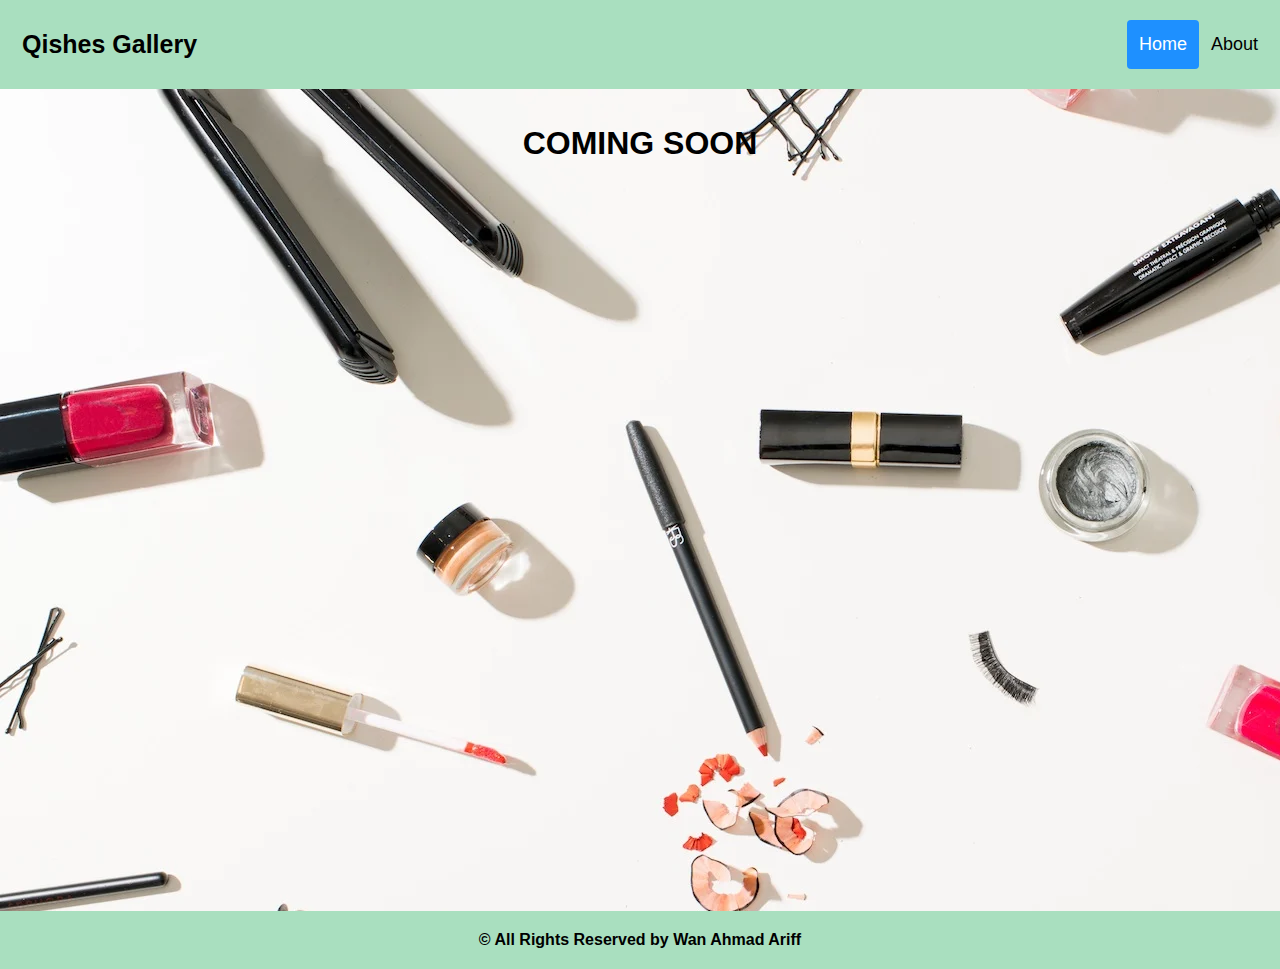
<file: QishesGallery/about.html>
<!DOCTYPE html>
<!--
To change this license header, choose License Headers in Project Properties.
To change this template file, choose Tools | Templates
and open the template in the editor.
-->
<html>
    <head>
        <title>Qishes</title>
        <meta charset="UTF-8">
        <meta name="viewport" content="width=device-width, initial-scale=1.0">
        <link rel="stylesheet" href="css/layout.css">
        <link rel="stylesheet" href="css/header.css">
    </head>
    <body style="background-image: url('img/background/Main.jpeg');">
        <div class="header">
            <center>
                <a href="home.html" class="logo">Qishes Gallery</a>
                <center/>
                <div class="header-right">
                    <a class="active" href="home.html">Home</a>
                    <a href="#about">About</a>
                </div>
        </div>
        <br><br>
        <div style="height: 750px">
            <center>
                <h1>COMING SOON</h1>
            </center>
        </div>
        <br><br>
        <footer class="header" style="position: relative;">
            <center>
                <h4>© All Rights Reserved by Wan Ahmad Ariff</h4>
            </center>
        </footer>
    </body>
</html>
</file>
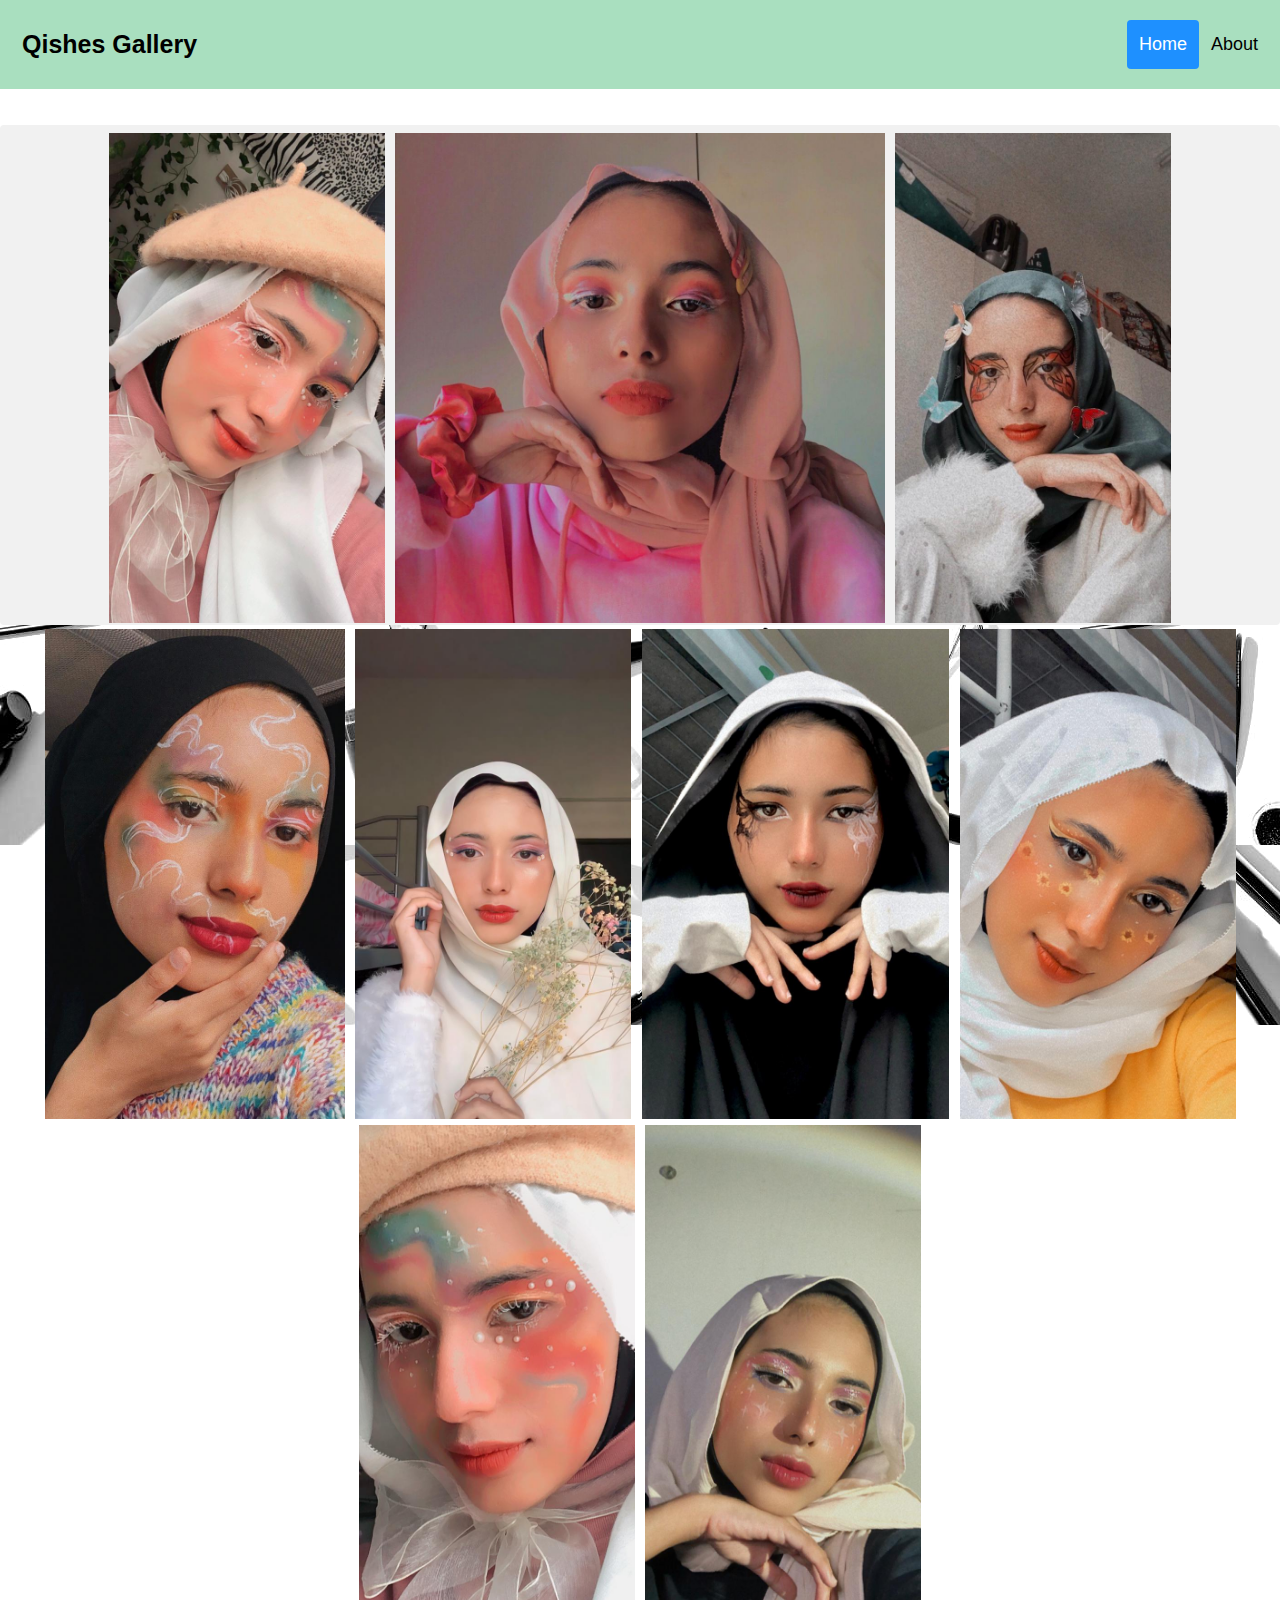
<file: QishesGallery/fairycore.html>
<!DOCTYPE html>
<!--
To change this license header, choose License Headers in Project Properties.
To change this template file, choose Tools | Templates
and open the template in the editor.
-->
<html>
    <head>
        <title>Qishes - Fairycore</title>
        <meta charset="UTF-8">
        <meta name="viewport" content="width=device-width, initial-scale=1.0">
        <link rel="stylesheet" href="css/innerlayout.css">
        <link rel="stylesheet" href="css/header.css">
    </head>
    <body>
        <div class="header">
            <a href="#default" class="logo">Qishes Gallery</a>
            <div class="header-right">
                <a class="active" href="home.html">Home</a>
                <a href="about.html">About</a>
            </div>
        </div>
        <br><br>
        <div style="width: 100%; height: 100%; background-image: url('img/background/Main2.jpeg');">
            <div class="screen">
                <div class="Bol"></div>
            </div>
            <div class="img">
                <img src="img/fairycore/Fairytale Butterfly.jpeg" alt=""/>
                <img src="img/fairycore/WhatsApp Image 2021-08-29 at 13.44.25 (1).jpeg" alt=""/>
                <img src="img/fairycore/WhatsApp Image 2021-08-29 at 13.44.26.jpeg" alt=""/>
                <img src="img/fairycore/WhatsApp Image 2021-08-29 at 13.44.30 (1).jpeg" alt=""/>
                <img src="img/fairycore/WhatsApp Image 2021-08-29 at 13.44.33 (1).jpeg" alt=""/>
                <img src="img/fairycore/WhatsApp Image 2021-08-29 at 13.44.37 (2).jpeg" alt=""/>
                <img src="img/fairycore/WhatsApp Image 2021-08-29 at 13.47.33.jpeg" alt=""/>
                <img src="img/fairycore/WhatsApp Image 2021-08-29 at 13.47.36.jpeg" alt=""/>
                <img src="img/fairycore/WhatsApp Image 2021-08-29 at 14.00.30.jpeg" alt=""/>
            </div>
        </div>
        <br><br>
        </body>
</html>
</file>
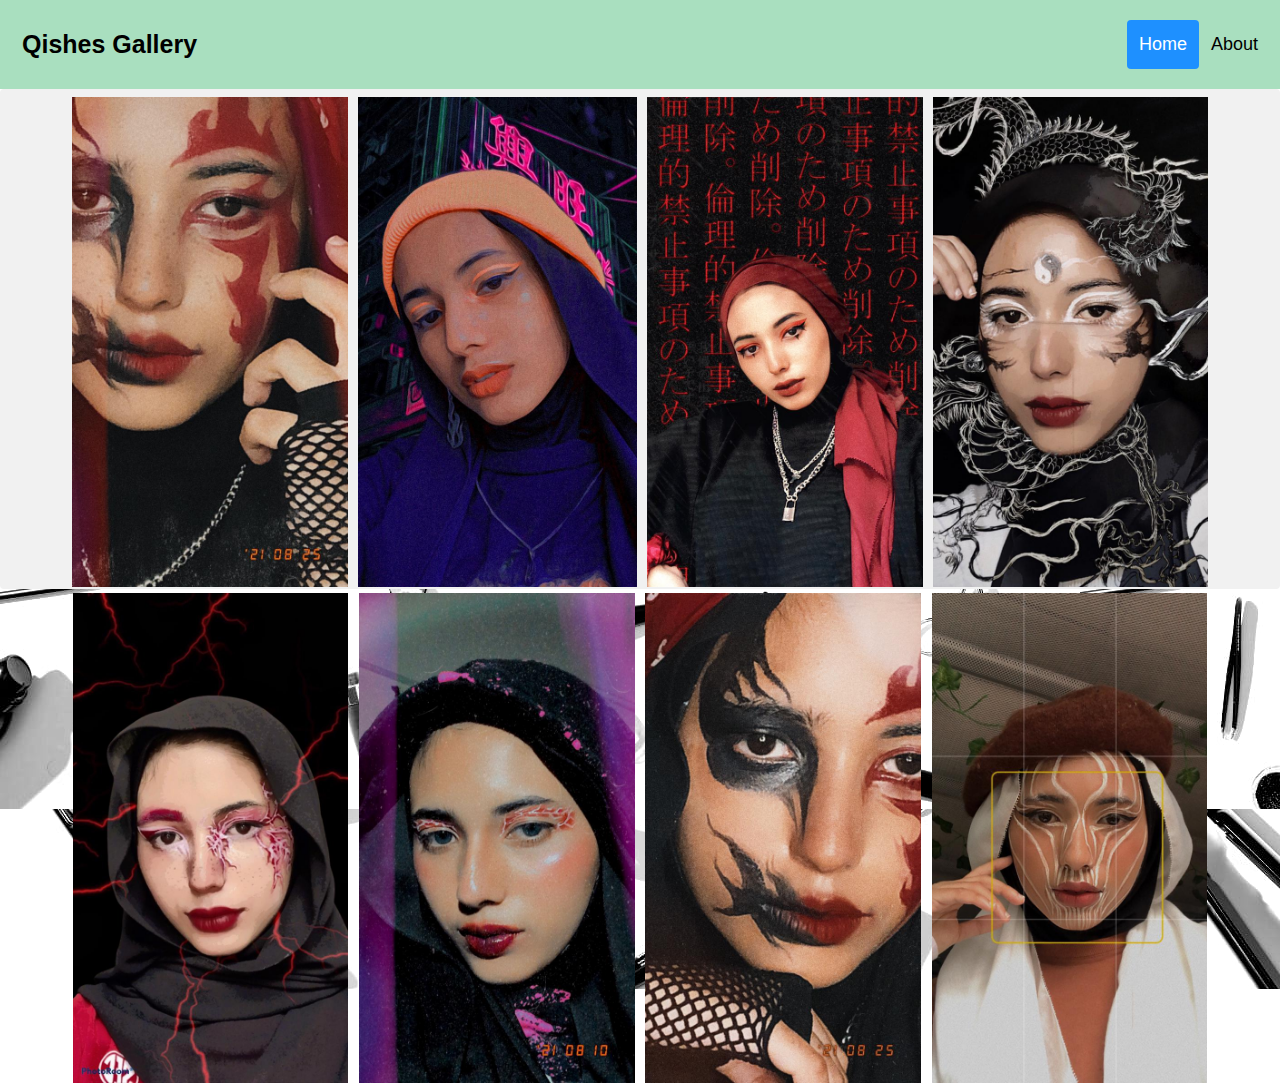
<file: QishesGallery/graphic.html>
<!DOCTYPE html>
<!--
To change this license header, choose License Headers in Project Properties.
To change this template file, choose Tools | Templates
and open the template in the editor.
-->
<html>
    <head>
        <title>Qishes - Graphic</title>
        <meta charset="UTF-8">
        <meta name="viewport" content="width=device-width, initial-scale=1.0">
        <link rel="stylesheet" href="css/innerlayout.css">
        <link rel="stylesheet" href="css/header.css">
    </head>
    <body>
        <div class="header">
            <a href="#default" class="logo">Qishes Gallery</a>
            <div class="header-right">
                <a class="active" href="home.html">Home</a>
                <a href="about.html">About</a>
            </div>
        </div>
        <div style="width: 100%; height: 100%; background-image: url('img/background/Main2.jpeg');">
            <div class="screen">
                <div class="Bol"></div>
            </div>
            <div class="img">
                <img src="img/graphic/Flaming Black and Red.jpeg" alt=""/>
                <img src="img/graphic/WhatsApp Image 2021-08-29 at 13.44.28 (1).jpeg" alt=""/>
                <img src="img/graphic/WhatsApp Image 2021-08-29 at 13.44.29.jpeg" alt=""/>
                <img src="img/graphic/WhatsApp Image 2021-08-29 at 13.44.34.jpeg" alt=""/>
                <img src="img/graphic/WhatsApp Image 2021-08-29 at 13.44.39.jpeg" alt=""/>
                <img src="img/graphic/WhatsApp Image 2021-08-29 at 13.47.34.jpeg" alt=""/>
                <img src="img/graphic/WhatsApp Image 2021-08-29 at 13.47.35 (1).jpeg" alt=""/>
                <img src="img/graphic/WhatsApp Image 2021-08-29 at 13.47.35.jpeg" alt=""/>
            </div>
        </div>
        </body>
</html>
</file>
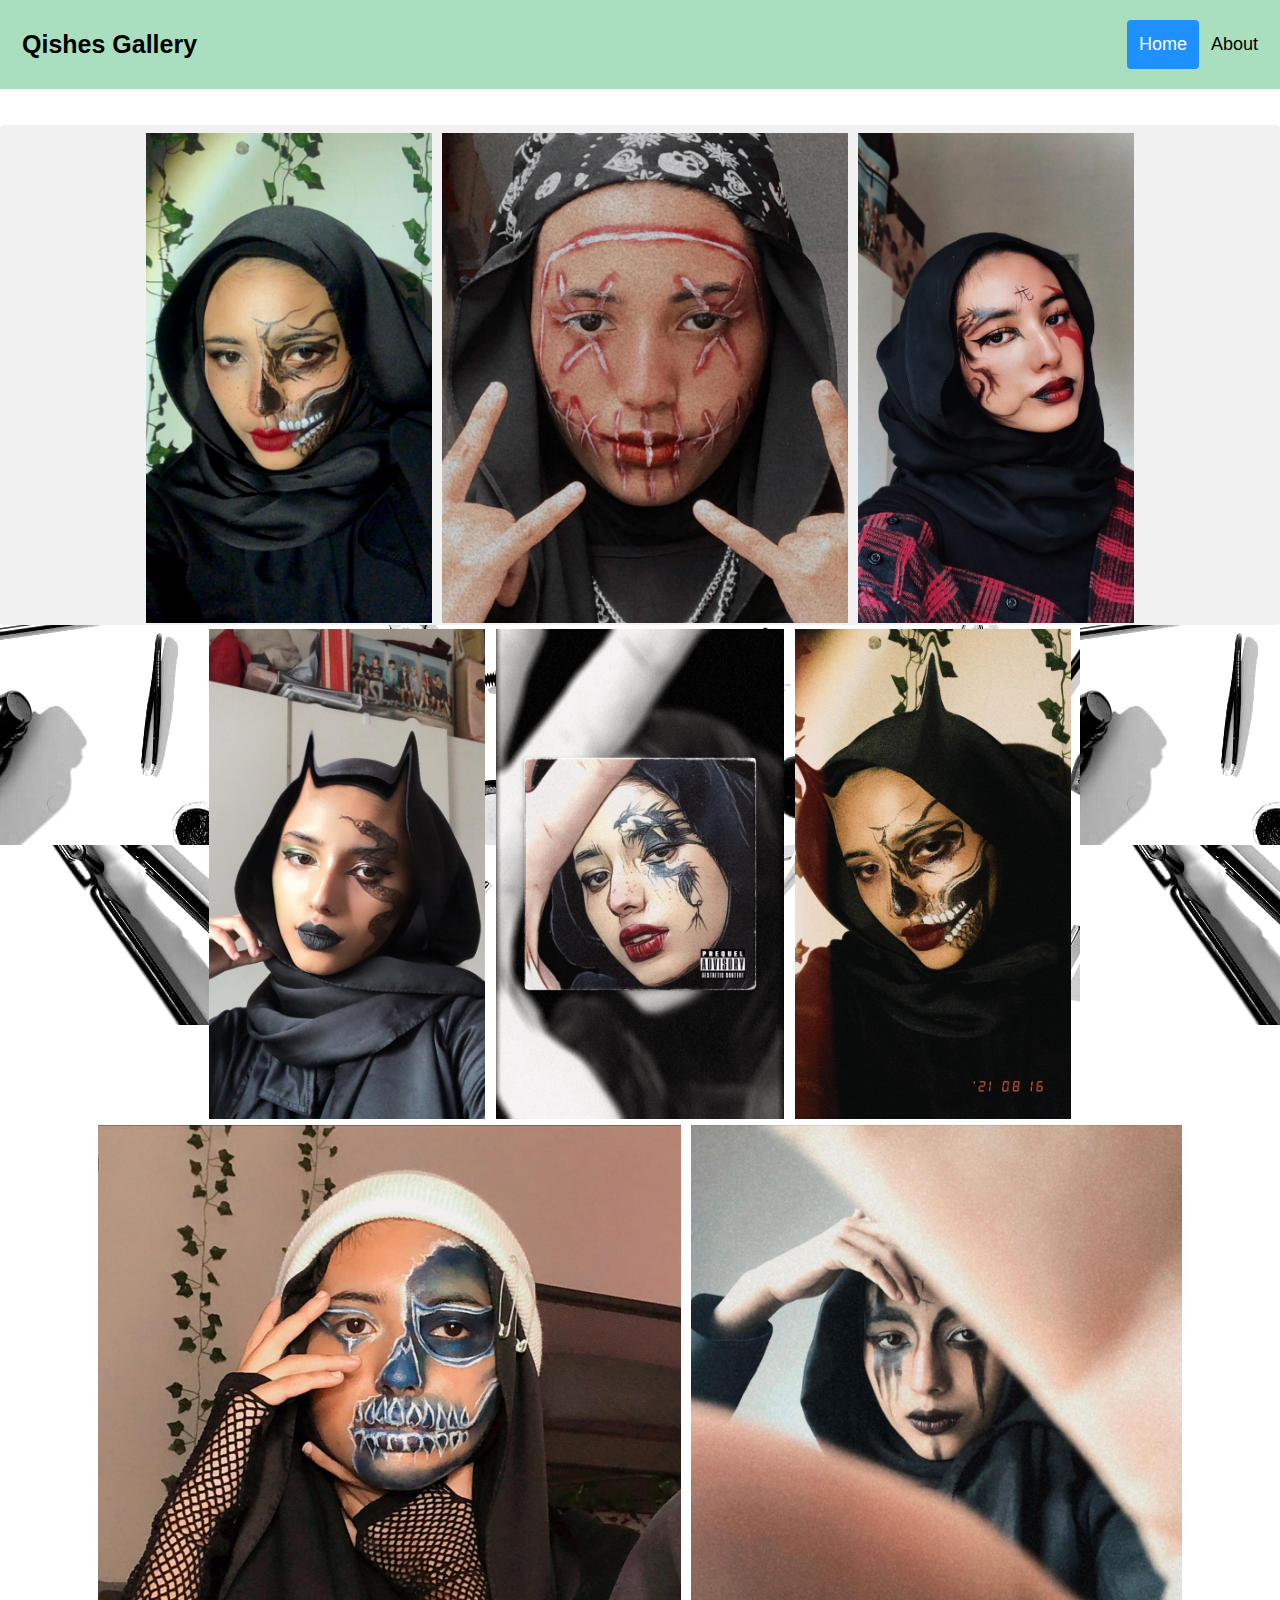
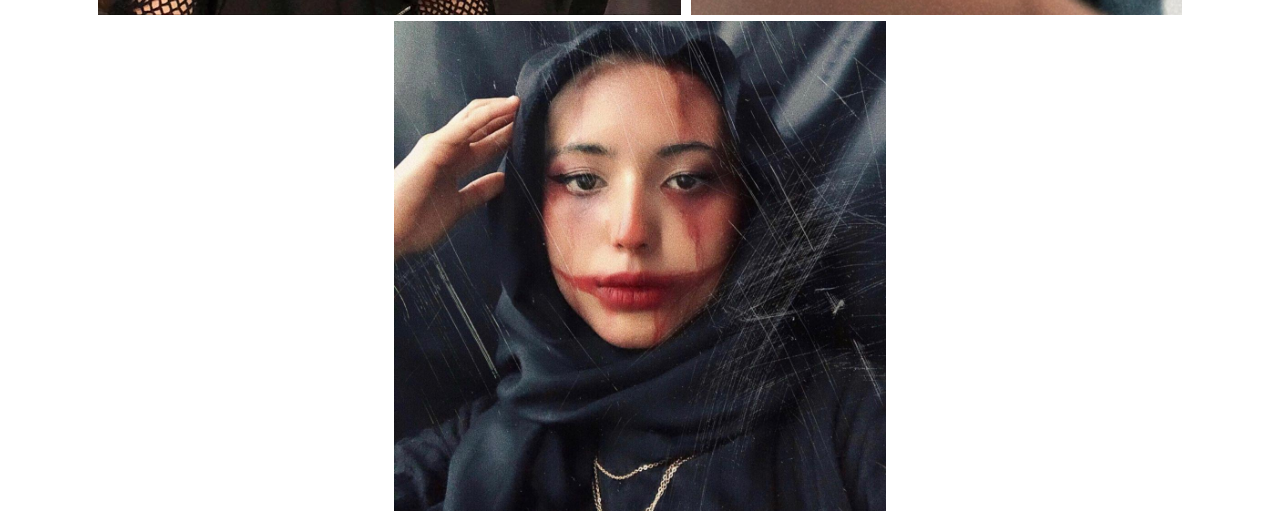
<file: QishesGallery/grunge.html>
<!DOCTYPE html>
<!--
To change this license header, choose License Headers in Project Properties.
To change this template file, choose Tools | Templates
and open the template in the editor.
-->
<html>
    <head>
        <title>Qishes - Grunge</title>
        <meta charset="UTF-8">
        <meta name="viewport" content="width=device-width, initial-scale=1.0">
        <link rel="stylesheet" href="css/innerlayout.css">
        <link rel="stylesheet" href="css/header.css">
    </head>
    <body>
        <div class="header">
            <a href="#default" class="logo">Qishes Gallery</a>
            <div class="header-right">
                <a class="active" href="home.html">Home</a>
                <a href="about.html">About</a>
            </div>
        </div>
        <br><br>
        <div style="width: 100%; height: 100%; background-image: url('img/background/Main2.jpeg');">
            <div class="screen">
                <div class="Bol"></div>
            </div>
            <div class="img">
                <img src="img/grunge/Half Skull.jpeg" alt=""/>
                <img src="img/grunge/WhatsApp Image 2021-08-29 at 13.44.28.jpeg" alt=""/>
                <img src="img/grunge/WhatsApp Image 2021-08-29 at 13.44.31 (1).jpeg" alt=""/>
                <img src="img/grunge/WhatsApp Image 2021-08-29 at 13.44.38 (1).jpeg" alt=""/>
                <img src="img/grunge/WhatsApp Image 2021-08-29 at 13.44.39 (1).jpeg" alt=""/>
                <img src="img/grunge/WhatsApp Image 2021-08-29 at 13.47.34 (1).jpeg" alt=""/>
                <img src="img/grunge/WhatsApp Image 2021-08-29 at 13.47.38.jpeg" alt=""/>
                <img src="img/grunge/WhatsApp Image 2021-08-29 at 13.51.11.jpeg" alt=""/>
                <img src="img/grunge/WhatsApp Image 2021-08-29 at 13.51.34.jpeg" alt=""/>
            </div>
        </div>
        <br><br>
        </body>
</html>
</file>
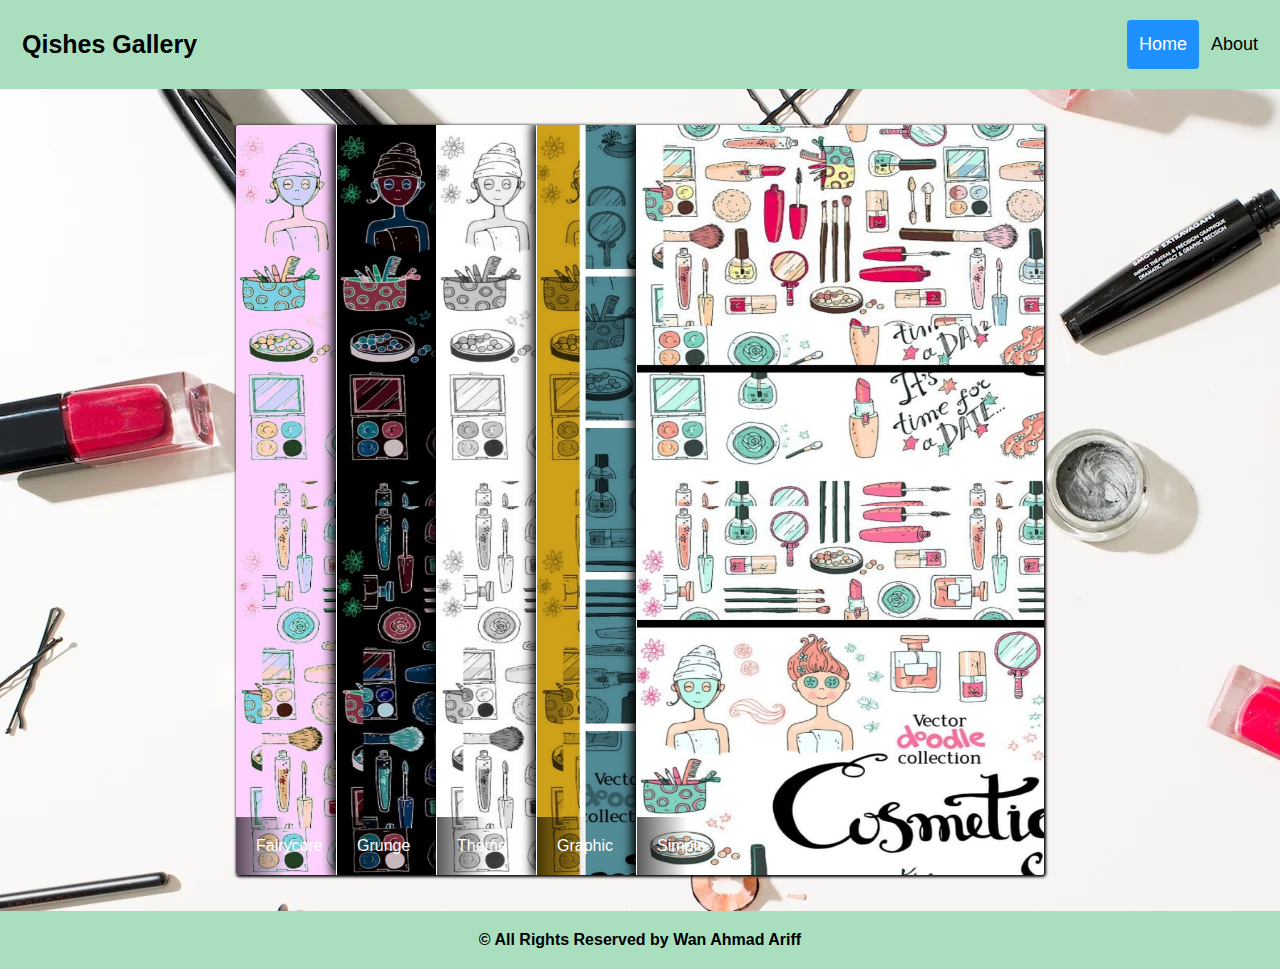
<file: QishesGallery/home.html>
<!DOCTYPE html>
<!--
To change this license header, choose License Headers in Project Properties.
To change this template file, choose Tools | Templates
and open the template in the editor.
-->
<html>
    <head>
        <title>Qishes</title>
        <meta charset="UTF-8">
        <meta name="viewport" content="width=device-width, initial-scale=1.0">
        <link rel="stylesheet" href="css/layout.css">
        <link rel="stylesheet" href="css/header.css">
    </head>
    <body style="background-image: url('img/background/Main.jpeg');">
        <div class="header">
            <center>
            <a href="home.html" class="logo">Qishes Gallery</a>
            <center/>
            <div class="header-right">
                <a class="active" href="home.html">Home</a>
                <a href="about.html">About</a>
            </div>
        </div>
        <br><br>
        <div>
            <ul>
                <li>
                    <span>Fairycore</span>
                    <a href="fairycore.html">
                    <img src="img/background/fairycore.jpeg" alt=""/>
                    </a>
                </li>
                <li>
                    <span>Grunge</span>
                    <a href="grunge.html">
                    <img src="img/background/grunge.jpeg" alt=""/>
                    </a>
                </li>
                <li>
                    <span>Theme</span>
                    <a href="theme.html">
                    <img src="img/background/theme.jpeg" alt=""/>
                    </a>
                </li>
                <li>
                    <span>Graphic</span>
                    <a href="graphic.html">
                    <img src="img/background/graphic.jpeg" alt=""/>
                    </a>
                    </li>
                <li>
                    <span>Simple</span>
                    <a href="simple.html">
                    <img src="img/background/simple.jpeg" alt=""/>
                    </a>
                </li>
            </ul>
        </div>
        <br><br>
    </body>
    <footer>
        <div class="header" style="position: relative;">
            <center>
            <h4>© All Rights Reserved by Wan Ahmad Ariff</h4>
            </center>
        </div>
    </footer>
</html>
</file>
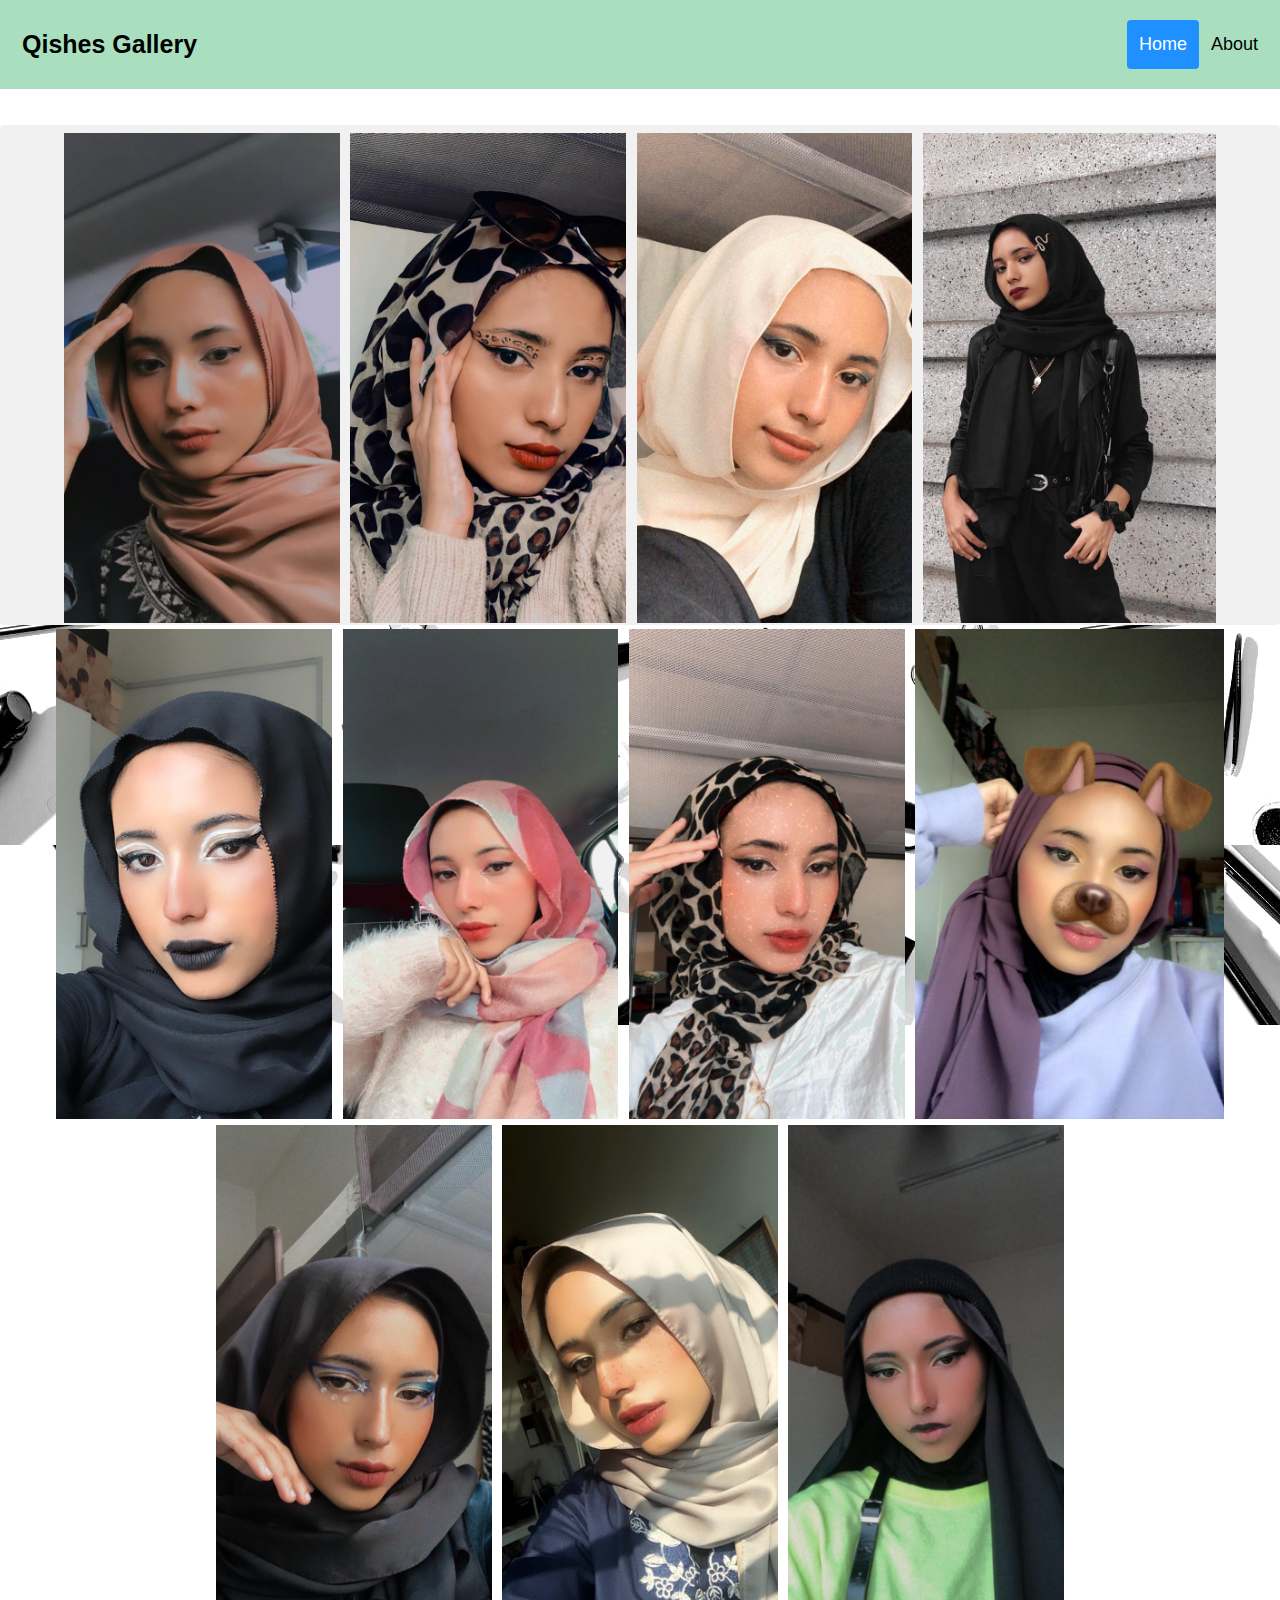
<file: QishesGallery/simple.html>
<!DOCTYPE html>
<!--
To change this license header, choose License Headers in Project Properties.
To change this template file, choose Tools | Templates
and open the template in the editor.
-->
<html>
    <head>
        <title>Qishes - Simple</title>
        <meta charset="UTF-8">
        <meta name="viewport" content="width=device-width, initial-scale=1.0">
        <link rel="stylesheet" href="css/innerlayout.css">
        <link rel="stylesheet" href="css/header.css">
    </head>
    <body>
        <div class="header">
            <a href="#default" class="logo">Qishes Gallery</a>
            <div class="header-right">
                <a class="active" href="home.html">Home</a>
                <a href="about.html">About</a>
            </div>
        </div>
        <br><br>
        <div style="width: 100%; height: 100%; background-image: url('img/background/Main2.jpeg');"><div style="width: 100%; height: 100%; background-image: url('img/background/Main2.jpeg');">
            <div class="screen">
                <div class="Bol"></div>
            </div>
            <div class="img">
                <img src="img/simple/WhatsApp Image 2021-08-29 at 13.44.25.jpeg" alt=""/>
                <img src="img/simple/WhatsApp Image 2021-08-29 at 13.44.30.jpeg" alt=""/>
                <img src="img/simple/WhatsApp Image 2021-08-29 at 13.44.31.jpeg" alt=""/>
                <img src="img/simple/WhatsApp Image 2021-08-29 at 13.44.32 (1).jpeg" alt=""/>
                <img src="img/simple/WhatsApp Image 2021-08-29 at 13.44.32.jpeg" alt=""/>
                <img src="img/simple/WhatsApp Image 2021-08-29 at 13.44.33.jpeg" alt=""/>
                <img src="img/simple/WhatsApp Image 2021-08-29 at 13.44.34 (1).jpeg" alt=""/>
                <img src="img/simple/WhatsApp Image 2021-08-29 at 13.44.36.jpeg" alt=""/>
                <img src="img/simple/WhatsApp Image 2021-08-29 at 13.44.37 (1).jpeg" alt=""/>
                <img src="img/simple/WhatsApp Image 2021-08-29 at 13.44.37.jpeg" alt=""/>
                <img src="img/simple/WhatsApp Image 2021-08-29 at 13.44.38.jpeg" alt=""/>
            </div>
        </div>
        <br><br>
        </body>
</html>
</file>
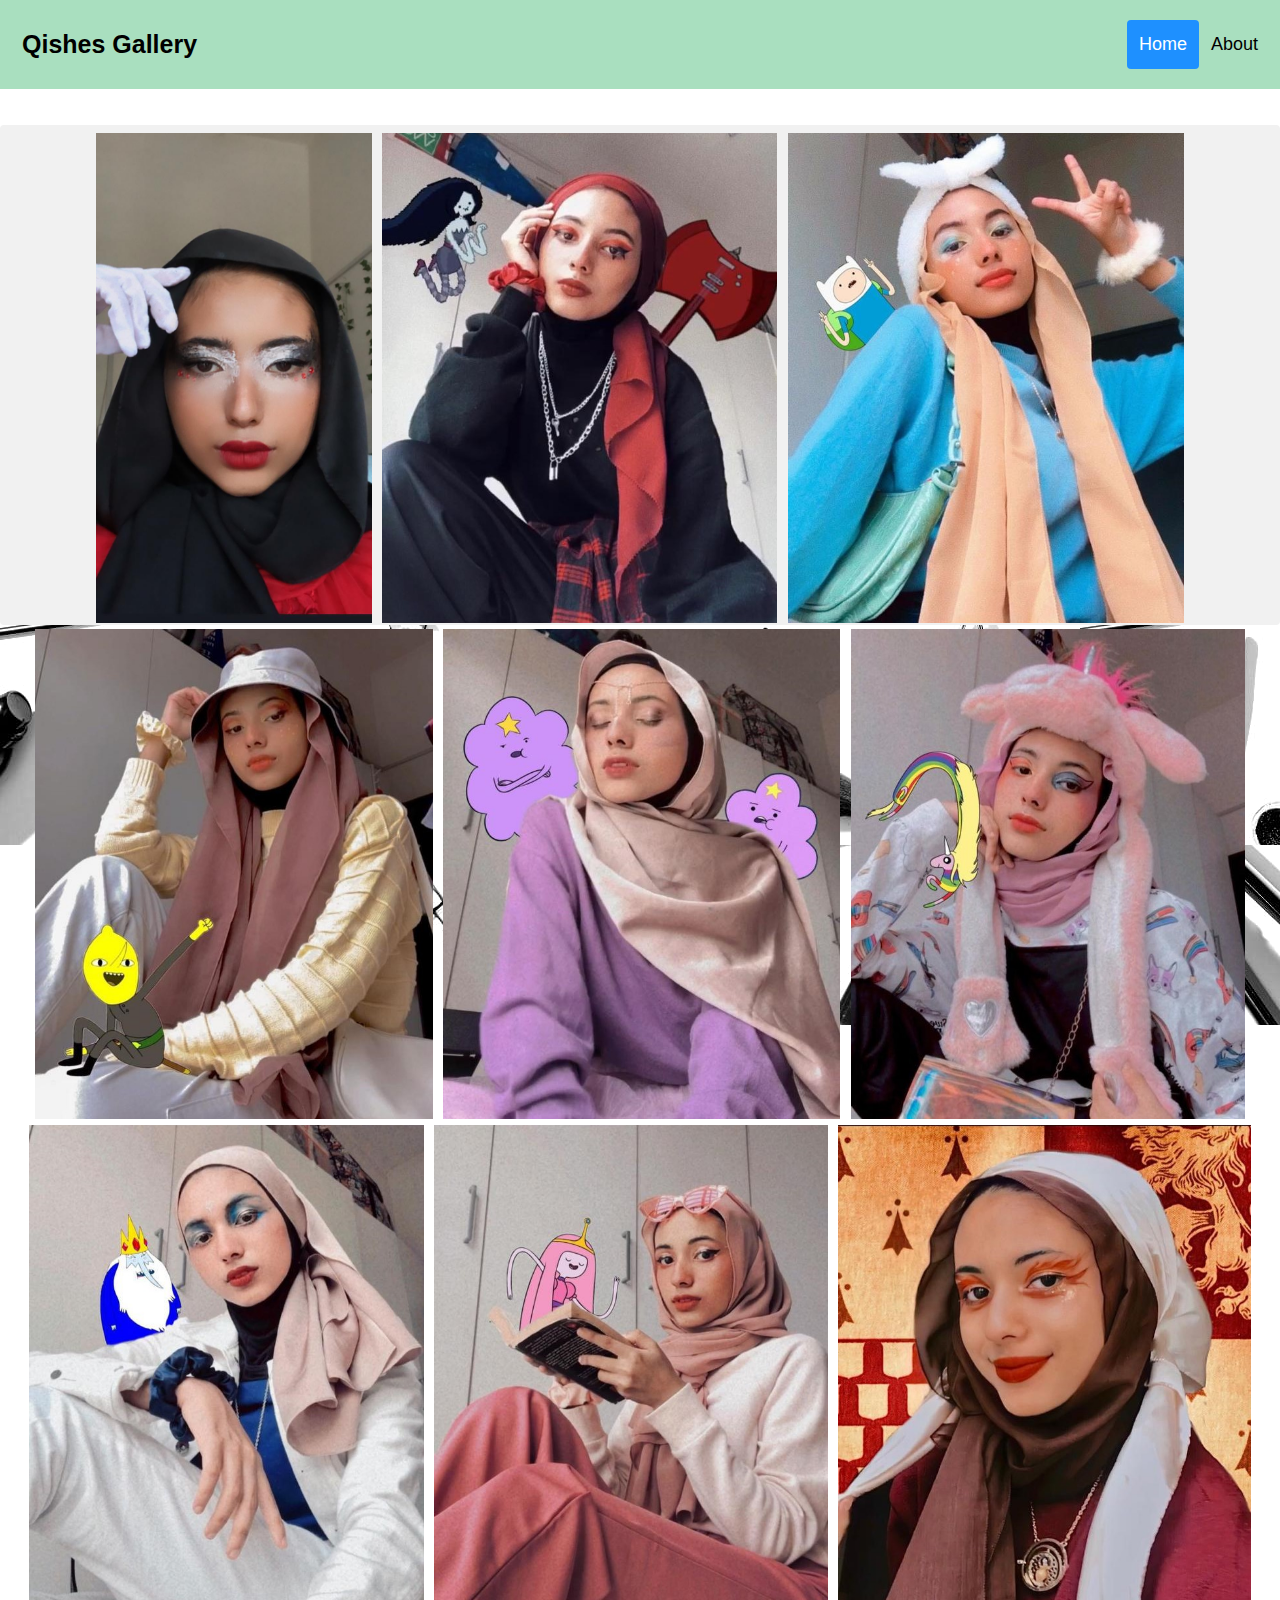
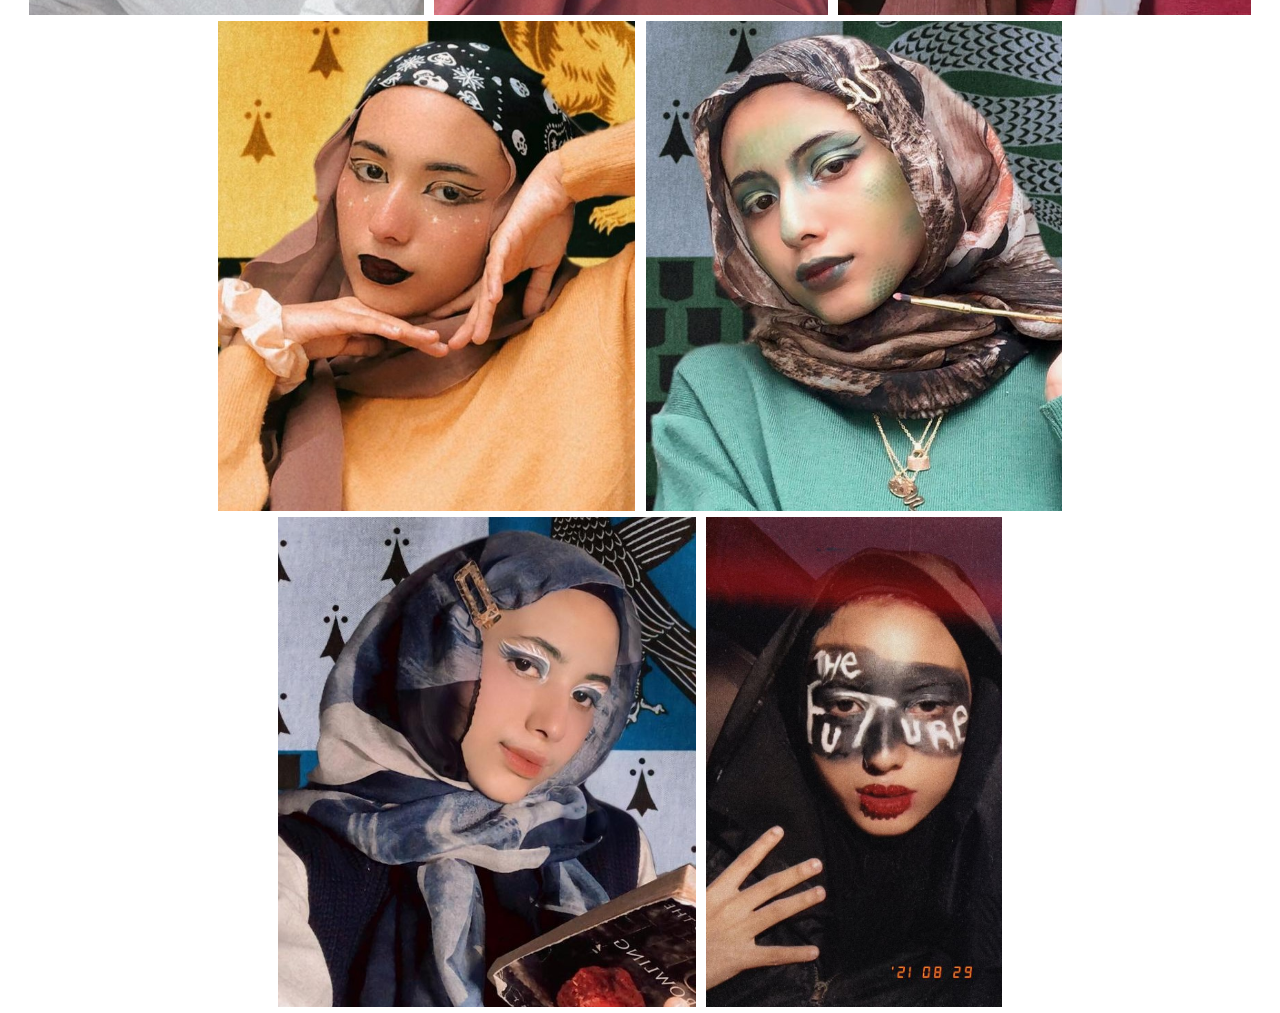
<file: QishesGallery/theme.html>
<!DOCTYPE html>
<!--
To change this license header, choose License Headers in Project Properties.
To change this template file, choose Tools | Templates
and open the template in the editor.
-->
<html>
    <head>
        <title>Qishes - Theme</title>
        <meta charset="UTF-8">
        <meta name="viewport" content="width=device-width, initial-scale=1.0">
        <link rel="stylesheet" href="css/innerlayout.css">
        <link rel="stylesheet" href="css/header.css">
    </head>
    <body>
        <div class="header">
            <a href="#default" class="logo">Qishes Gallery</a>
            <div class="header-right">
                <a class="active" href="home.html">Home</a>
                <a href="about.html">About</a>
            </div>
        </div>
        <br><br>
        <div style="width: 100%; height: 100%; background-image: url('img/background/Main2.jpeg');">
            <div class="screen">
                <div class="Bol"></div>
            </div>
            <div class="img">
                <img src="img/theme/WhatsApp Image 2021-08-29 at 13.47.33 (1).jpeg" alt=""/>
                <img src="img/theme/WhatsApp Image 2021-08-29 at 13.52.38 (2).jpeg" alt=""/>
                <img src="img/theme/WhatsApp Image 2021-08-29 at 13.52.38 (3).jpeg" alt=""/>
                <img src="img/theme/WhatsApp Image 2021-08-29 at 13.52.39 (2).jpeg" alt=""/>
                <img src="img/theme/WhatsApp Image 2021-08-29 at 13.52.39 (3).jpeg" alt=""/>
                <img src="img/theme/WhatsApp Image 2021-08-29 at 13.52.40 (2).jpeg" alt=""/>
                <img src="img/theme/WhatsApp Image 2021-08-29 at 13.52.40 (4).jpeg" alt=""/>
                <img src="img/theme/WhatsApp Image 2021-08-29 at 13.52.41 (3).jpeg" alt=""/>
                <img src="img/theme/WhatsApp Image 2021-08-29 at 13.53.36 (2).jpeg" alt=""/>
                <img src="img/theme/WhatsApp Image 2021-08-29 at 13.53.37 (2).jpeg" alt=""/>
                <img src="img/theme/WhatsApp Image 2021-08-29 at 13.53.37 (3).jpeg" alt=""/>
                <img src="img/theme/WhatsApp Image 2021-08-29 at 13.53.38 (2).jpeg" alt=""/>
                <img src="img/theme/WhatsApp Image 2021-08-29 at 13.58.40.jpeg" alt=""/>
            </div>
        </div>
        <br><br>
        </body>
</html>
</file>
<file: QishesGallery/css/layout.css>
/*
To change this license header, choose License Headers in Project Properties.
To change this template file, choose Tools | Templates
and open the template in the editor.
*/
/* 
    Created on : Aug 28, 2021, 3:54:22 PM
    Author     : ariff
*/

*, *:after, *:before {
    padding:0;
    margin:0;
    font-family:Arial;
}


ul {
    position:relative;
    top:0;
    bottom:0;
    left:0;
    right:0;
    margin:auto;
    list-style:none;
    width:808px;
    height:750px;
    border-radius:3px;
    overflow:hidden;
    box-shadow:1px 1px 3px 1px;
}


li {
    position:relative;
    width:100px;
    height:750px;
    float:left;
    border-left:1px solid white;
    -webkit-transition:all 0.7s;
    -moz-transition:all 0.7s;
    transition:all 0.7s;
    box-shadow:-2px 0 10px 2px;
}

ul li:first-child {
    border:none;
}

span {
    display:block;
    position:absolute;
    bottom:0;
    width:50%;
    color:white;
    white-space:nowrap;
    padding:20px;
    background: -moz-linear-gradient(left,  rgba(0,0,0,0.65) 0%, rgba(0,0,0,0) 100%); /* FF3.6+ */
    background: -webkit-gradient(linear, left top, right top, color-stop(0%,rgba(0,0,0,0.65)), color-stop(100%,rgba(0,0,0,0))); /* Chrome,Safari4+ */
    background: -webkit-linear-gradient(left,  rgba(0,0,0,0.65) 0%,rgba(0,0,0,0) 100%); /* Chrome10+,Safari5.1+ */
    background: -o-linear-gradient(left,  rgba(0,0,0,0.65) 0%,rgba(0,0,0,0) 100%); /* Opera 11.10+ */
    background: -ms-linear-gradient(left,  rgba(0,0,0,0.65) 0%,rgba(0,0,0,0) 100%); /* IE10+ */
    background: linear-gradient(to right,  rgba(0,0,0,0.65) 0%,rgba(0,0,0,0) 100%); /* W3C */
    filter: progid:DXImageTransform.Microsoft.gradient( startColorstr='#a6000000', endColorstr='#00000000',GradientType=1 ); /* IE6-9 */

}

img {
    width:608px;
    height:100%;
}

ul:hover li {
    width:50px;  
}


ul li:hover {
    width:608px;
}
</file>
<file: QishesGallery/css/header.css>
/*
To change this license header, choose License Headers in Project Properties.
To change this template file, choose Tools | Templates
and open the template in the editor.
*/
/* 
    Created on : Aug 28, 2021, 4:15:48 PM
    Author     : ariff
*/

* {box-sizing: border-box;}

body { 
  margin: 0;
  font-family: Arial, Helvetica, sans-serif;
}

.header {
  overflow: hidden;
  background-color: #A9DFBF ;
  padding: 20px 10px;
  max-width: 100%;
}

.header a {
  float: left;
  color: black;
  text-align: center;
  padding: 12px;
  text-decoration: none;
  font-size: 18px; 
  line-height: 25px;
  border-radius: 4px;
}

.header a.logo {
  font-size: 25px;
  font-weight: bold;
}

.header a:hover {
  background-color: #ddd;
  color: black;
}

.header a.active {
  background-color: dodgerblue;
  color: white;
}

.header-right {
  float: right;
}

@media screen and (max-width: 500px) {
  .header a {
    float: none;
    display: block;
    text-align: left;
  }
  
  .header-right {
    float: none;
  }
}
</file>
<file: QishesGallery/css/innerlayout.css>
/*
To change this license header, choose License Headers in Project Properties.
To change this template file, choose Tools | Templates
and open the template in the editor.
*/
/* 
    Created on : Aug 28, 2021, 4:49:29 PM
    Author     : ariff
*/

html{height:100%; width:100%;}

body{
  height:100%;
  width:100%;
  font-family:'lato';
  animation:bgfade 7s;
  -webkit-animation:bgfade 7s; /* Safari and Chrome */
  font-family: 'Open Sans', sans-serif;
}

.desc
{
  text-align: center;
  font-weight: normal;
  width: 100%;
  margin: 0px;
  visibility:hidden;
}

div:hover .desc {
  visibility:visible;
}
div.img img {max-width:100%;}
div.img img {max-height:100%;}
div.img{
  padding:5px;
  box-sizing:border-box;
  background:#f1f1f1;
  line-height:0px;
  height: 500px;
  float: left;
  text-align: center;
  -webkit-transition:all 0.5s ease;
  -moz-transition:all 0.5s ease; 
  -o-transition:all 0.5s ease; 
  transition:all 0.5s ease;
  border-radius:4px;
}
div:hover{line-height:30px;font-size:16px;}
div.img img
{
  display: inline-block;
  margin: 3px;
}

@keyframes bgfade
{
0%   {opacity:0;}
100% {opacity:1;}
}

@-webkit-keyframes bgfade /* Safari and Chrome */
{
0%   {opacity:0;}
100% {opacity:1;}
}
</file>
